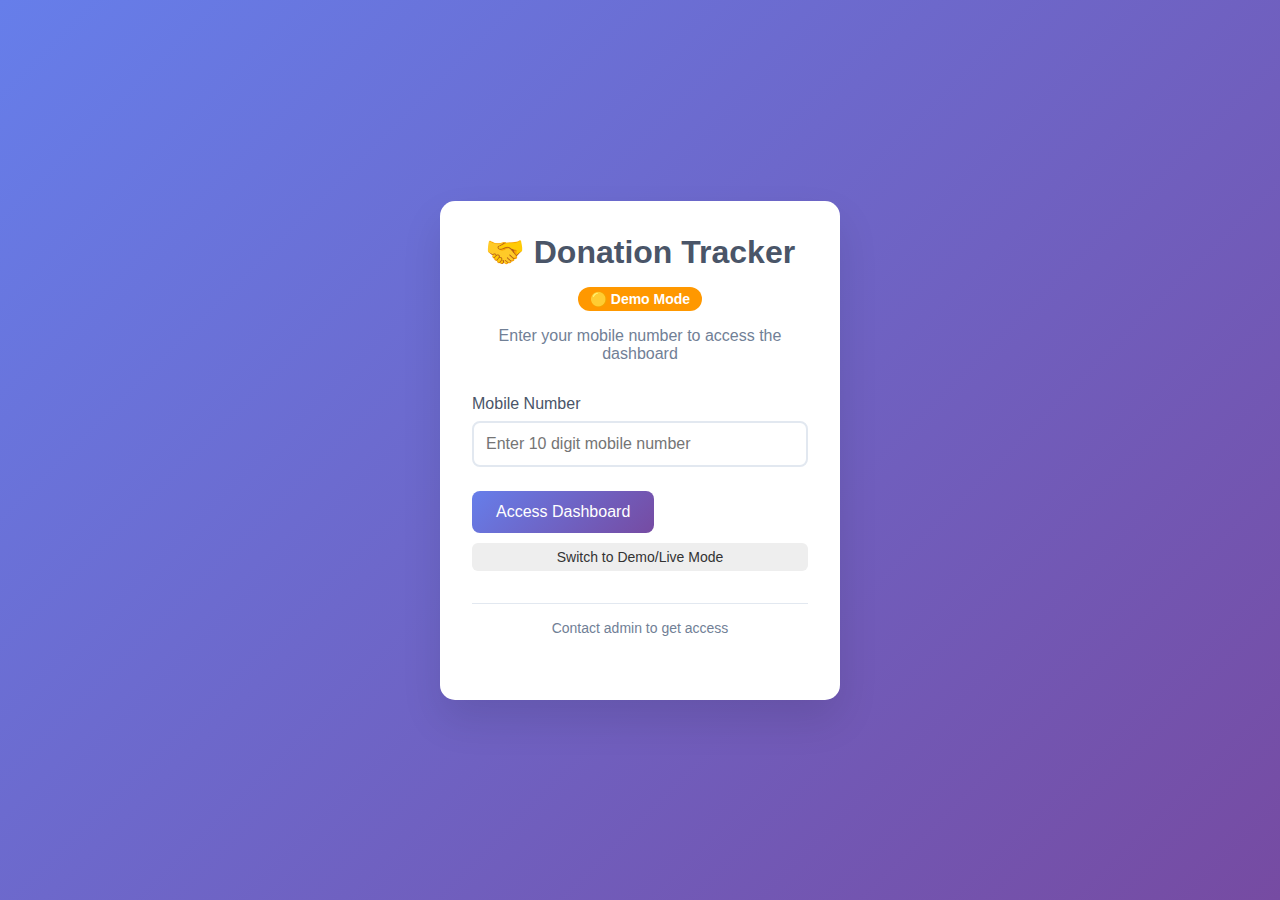
<file: index.html>
<!DOCTYPE html>
<html lang="en">
<head>
    <meta charset="UTF-8">
    <meta name="viewport" content="width=device-width, initial-scale=1.0">
    <title>Donation Tracker - Login</title>
    <link rel="stylesheet" href="css/styles.css">
</head>
<body>
    <div class="container">
        <div class="login-card">
            <h1>🤝 Donation Tracker</h1>
            <div class="mode-status-login">
                <span id="modeIndicatorLogin" class="mode-indicator">Loading...</span>
            </div>
            <p>Enter your mobile number to access the dashboard</p>
            
            <form id="loginForm">
                <div class="input-group">
                    <label for="mobileNumber">Mobile Number</label>
                    <input type="tel" id="mobileNumber" placeholder="Enter 10 digit mobile number" required>
                </div>
                
                <button type="submit" id="loginBtn">
                    <span class="btn-text">Access Dashboard</span>
                    <span class="loader" style="display: none;"></span>
                </button>
            </form>

                <button type="button" id="modeSwitchBtn" style="margin-top:10px;width:100%;background:#eee;color:#333;border-radius:6px;border:none;padding:6px 0;font-size:14px;">Switch to Demo/Live Mode</button>
            
            <div id="errorMessage" class="error-message" style="display: none;"></div>
            
            <div class="footer">
                <p>Contact admin to get access</p>
            </div>
        </div>
    </div>
    
    <script src="js/config.js"></script>
    <script src="js/auth.js"></script>
</body>
</html>
</file>
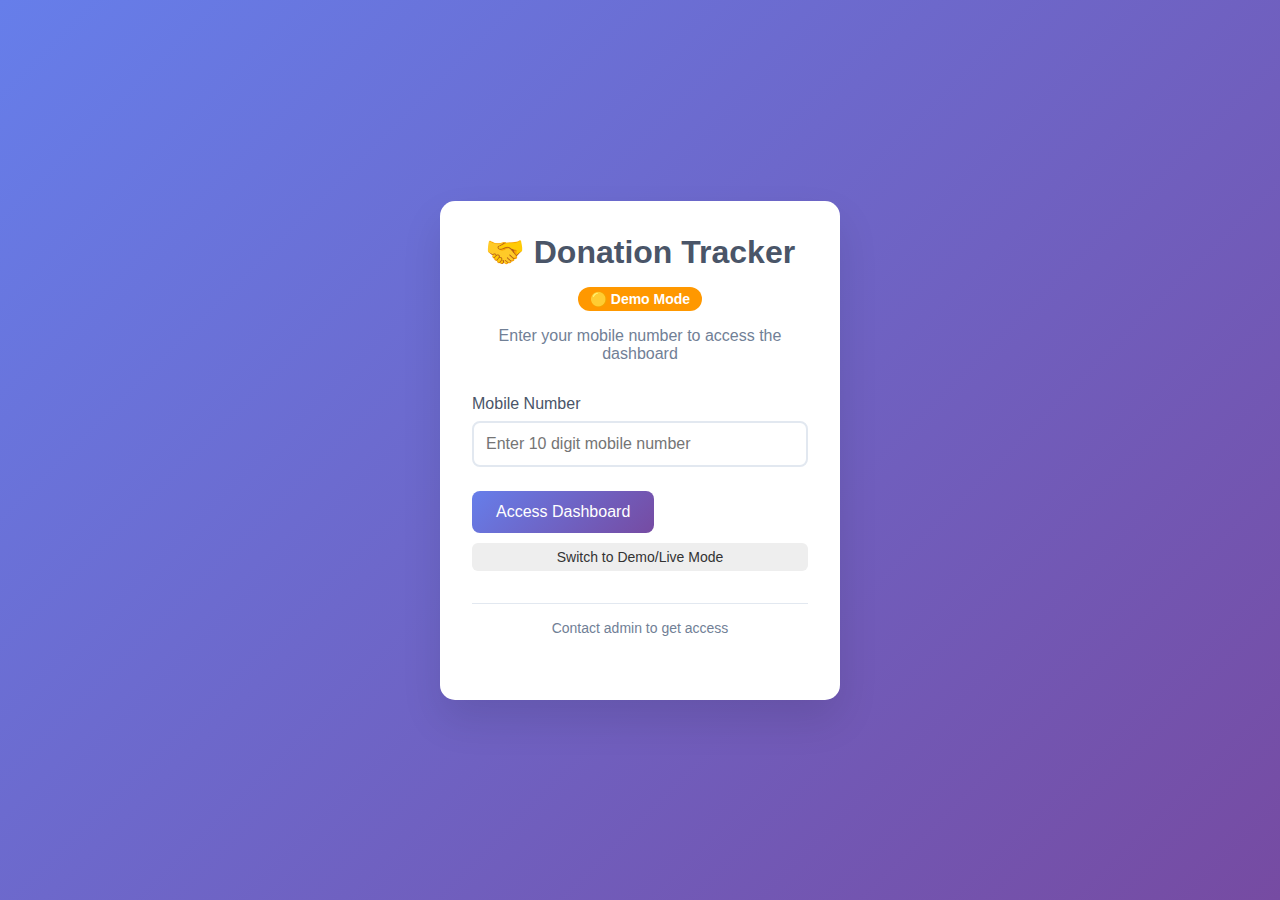
<file: admin.html>
<!DOCTYPE html>
<html lang="en">
<head>
    <meta charset="UTF-8">
    <meta name="viewport" content="width=device-width, initial-scale=1.0">
    <title>Admin Panel - Donation Tracker</title>
    <link rel="stylesheet" href="css/styles.css">
</head>
<body>
    <div class="dashboard-container">
        <header class="dashboard-header">
            <h1>👨‍💼 Admin Panel</h1>
            <div class="header-actions">
                <button id="backToDashboard" class="btn-secondary">📊 Dashboard</button>
                <button id="logoutBtn" class="btn-secondary">🚪 Logout</button>
            </div>
        </header>
        
        <div class="dashboard-content">
            <div class="section">
                <h2>Authorized Mobile Numbers</h2>
                <div class="section-header">
                    <button id="addNumberBtn" class="btn-primary">+ Add Number</button>
                </div>
                
                <div id="addNumberForm" class="form-container" style="display: none;">
                    <form id="numberForm">
                        <div class="form-row">
                            <div class="input-group">
                                <label for="newMobileNumber">Mobile Number (10 digits)</label>
                                <input type="tel" id="newMobileNumber" placeholder="Enter 10 digit mobile number" maxlength="10" required>
                            </div>
                            <div class="input-group">
                                <label for="userName">User Name</label>
                                <input type="text" id="userName" required>
                            </div>
                        </div>
                        <div class="form-row">
                            <div class="input-group">
                                <label for="userRole">User Role</label>
                                <select id="userRole">
                                    <option value="read_only" selected>👁️ Read Only (View only) - Default</option>
                                    <option value="read_edit">✏️ Read & Edit (Can modify data)</option>
                                    <option value="admin">👨‍� Admin (Full Access)</option>
                                </select>
                                <small style="color: #718096; display: block; margin-top: 4px;">
                                    Default role is Read Only. Choose the access level for this user.
                                </small>
                            </div>
                        </div>
                        <div class="form-actions">
                            <button type="submit" class="btn-primary">Add Number</button>
                            <button type="button" id="cancelAddNumber" class="btn-secondary">Cancel</button>
                        </div>
                    </form>
                </div>
                
                <div class="table-container">
                    <table id="numbersTable">
                        <thead>
                            <tr>
                                <th>Mobile Number</th>
                                <th>User Name</th>
                                <th>Role</th>
                                <th>Added Date</th>
                                <th>Status</th>
                                <th>Actions</th>
                            </tr>
                        </thead>
                        <tbody id="numbersTableBody">
                        </tbody>
                    </table>
                </div>
            </div>
            
            <div class="section">
                <h2>System Configuration</h2>
                <div class="config-grid">
                    <div class="config-card">
                        <h3>Google Sheets Settings</h3>
                        <p>Spreadsheet ID: <code id="spreadsheetId">Not configured</code></p>
                        <button id="configureSheets" class="btn-secondary">Configure</button>
                    </div>
                    <div class="config-card">
                        <h3>Data Export</h3>
                        <p>Export all donation data</p>
                        <button id="exportData" class="btn-secondary">Export CSV</button>
                    </div>
                </div>
            </div>
        </div>
    </div>
    
    <script src="js/config.js"></script>
    <script src="js/auth.js"></script>
    <script src="js/admin.js"></script>
</body>
</html>
</file>
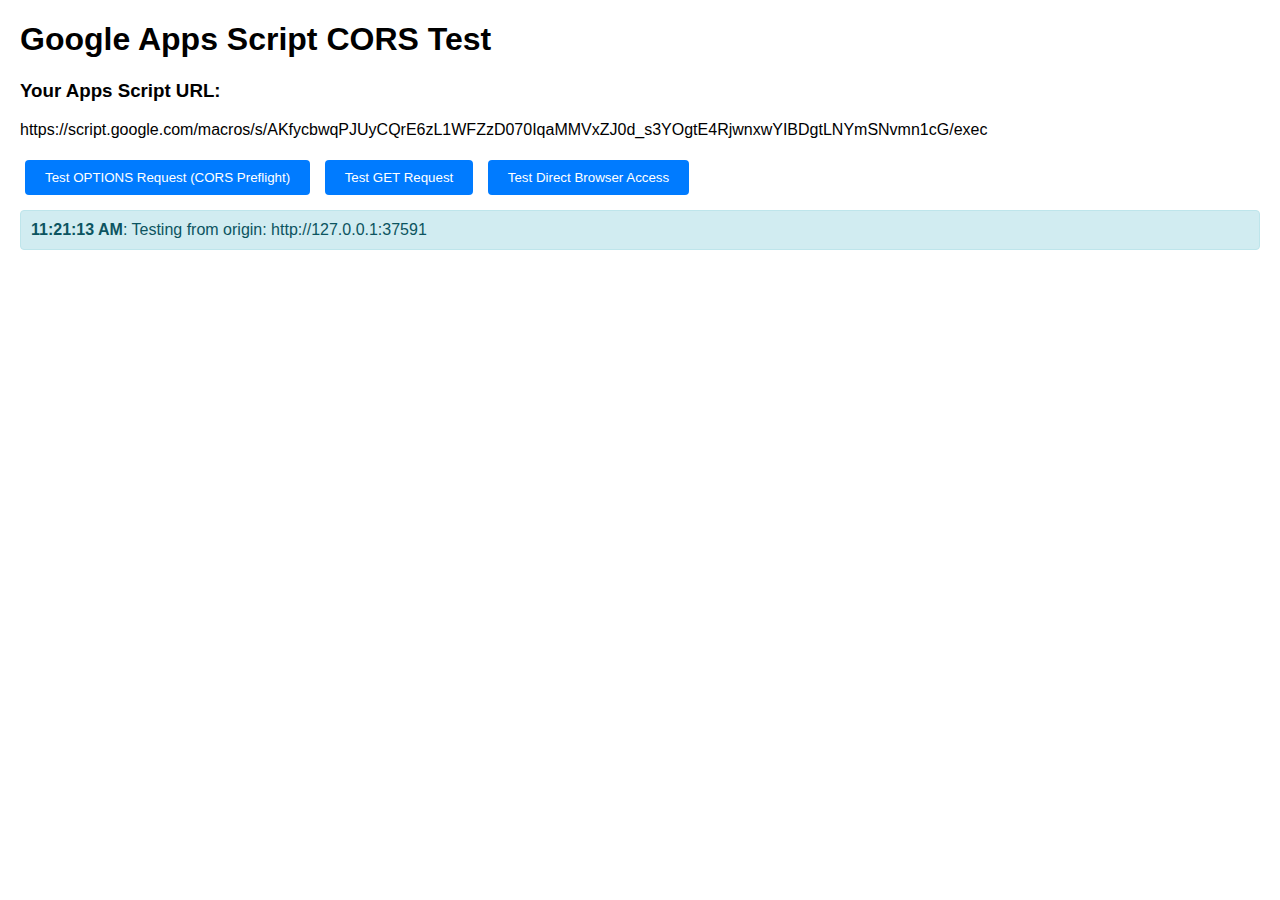
<file: cors-test.html>
<!DOCTYPE html>
<html lang="en">
<head>
    <meta charset="UTF-8">
    <meta name="viewport" content="width=device-width, initial-scale=1.0">
    <title>CORS Test</title>
    <style>
        body { font-family: Arial, sans-serif; margin: 20px; }
        .result { margin: 10px 0; padding: 10px; border-radius: 4px; }
        .success { background-color: #d4edda; color: #155724; border: 1px solid #c3e6cb; }
        .error { background-color: #f8d7da; color: #721c24; border: 1px solid #f5c6cb; }
        .info { background-color: #d1ecf1; color: #0c5460; border: 1px solid #bee5eb; }
        button { padding: 10px 20px; margin: 5px; background: #007bff; color: white; border: none; border-radius: 4px; cursor: pointer; }
        button:hover { background: #0056b3; }
    </style>
</head>
<body>
    <h1>Google Apps Script CORS Test</h1>
    
    <div>
        <h3>Your Apps Script URL:</h3>
        <p id="scriptUrl"></p>
        
        <button onclick="testOptions()">Test OPTIONS Request (CORS Preflight)</button>
        <button onclick="testGet()">Test GET Request</button>
        <button onclick="testDirectAccess()">Test Direct Browser Access</button>
    </div>
    
    <div id="results"></div>

    <script>
        const APPS_SCRIPT_URL = 'https://script.google.com/macros/s/AKfycbwqPJUyCQrE6zL1WFZzD070IqaMMVxZJ0d_s3YOgtE4RjwnxwYIBDgtLNYmSNvmn1cG/exec';
        document.getElementById('scriptUrl').textContent = APPS_SCRIPT_URL;

        function addResult(type, message) {
            const div = document.createElement('div');
            div.className = `result ${type}`;
            div.innerHTML = `<strong>${new Date().toLocaleTimeString()}</strong>: ${message}`;
            document.getElementById('results').appendChild(div);
        }

        async function testOptions() {
            addResult('info', 'Testing OPTIONS request (CORS preflight)...');
            
            try {
                const response = await fetch(APPS_SCRIPT_URL, {
                    method: 'OPTIONS',
                    headers: {
                        'Content-Type': 'application/json',
                    }
                });
                
                addResult('success', `OPTIONS request successful! Status: ${response.status}`);
                addResult('info', `Response headers: ${JSON.stringify(Object.fromEntries(response.headers.entries()))}`);
            } catch (error) {
                addResult('error', `OPTIONS request failed: ${error.message}`);
            }
        }

        async function testGet() {
            addResult('info', 'Testing GET request...');
            
            try {
                const response = await fetch(`${APPS_SCRIPT_URL}?action=checkAuth&mobile=8392680202`, {
                    method: 'GET',
                    headers: {
                        'Content-Type': 'application/json',
                    }
                });
                
                const data = await response.json();
                addResult('success', `GET request successful! Response: ${JSON.stringify(data)}`);
            } catch (error) {
                addResult('error', `GET request failed: ${error.message}`);
            }
        }

        function testDirectAccess() {
            addResult('info', 'Opening Apps Script URL in new tab for direct access test...');
            window.open(`${APPS_SCRIPT_URL}?action=checkAuth&mobile=8392680202`, '_blank');
        }

        // Show current origin
        addResult('info', `Testing from origin: ${window.location.origin}`);
    </script>
</body>
</html>
</file>
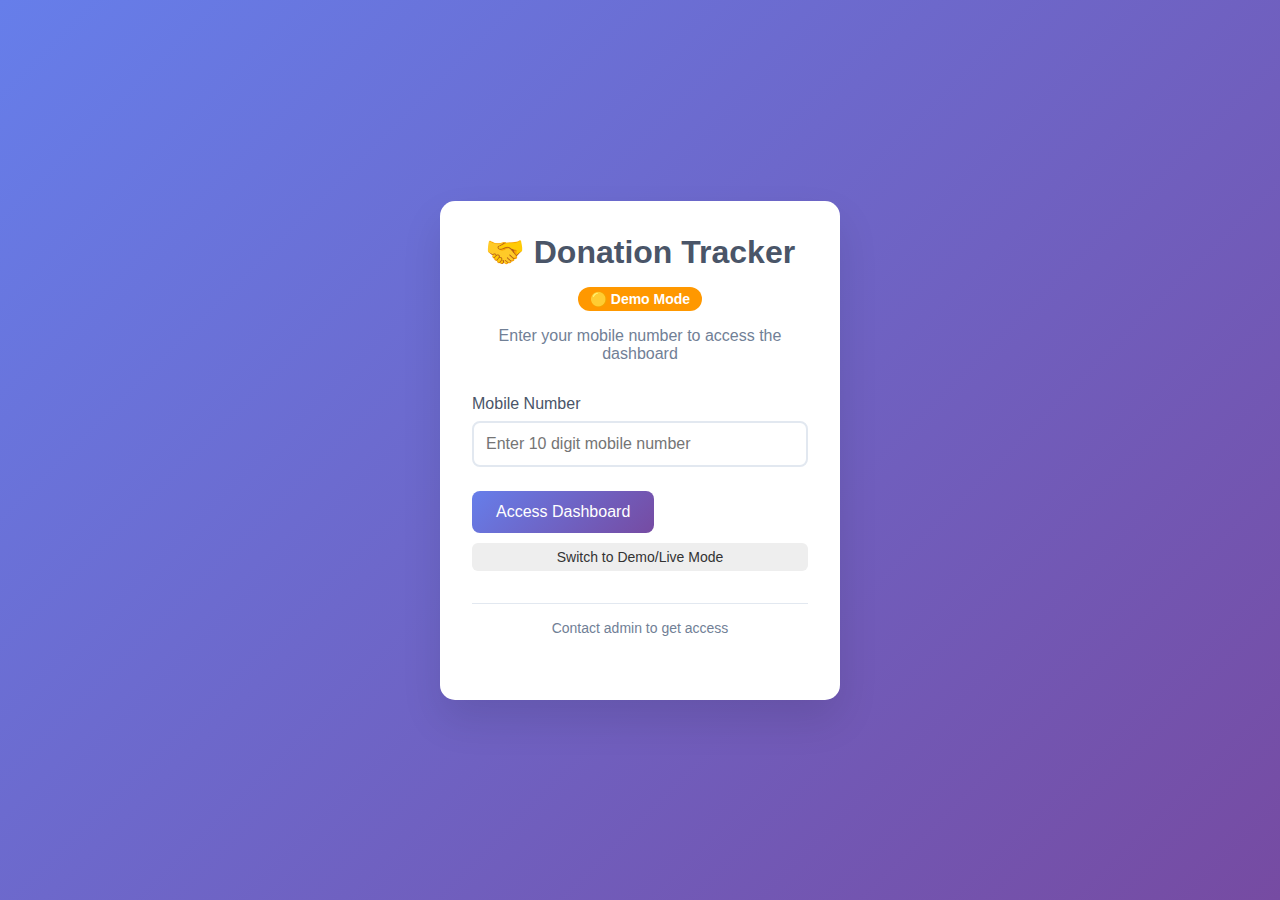
<file: dashboard.html>
<!DOCTYPE html>
<html lang="en">
<head>
    <meta charset="UTF-8">
    <meta name="viewport" content="width=device-width, initial-scale=1.0">
    <title>Donation Dashboard</title>
    <link rel="stylesheet" href="css/styles.css">
</head>
<body>
    <div class="dashboard-container">
        <header class="dashboard-header">
            <h1>🤝 Donation Dashboard</h1>
            <div class="mode-status" id="modeStatus">
                <span id="modeIndicator" class="mode-indicator">Loading...</span>
            </div>
            <div class="header-controls">
                <div class="year-filter">
                    <label for="yearSelect">Year:</label>
                    <select id="yearSelect" class="year-dropdown">
                        <!-- Years will be populated dynamically -->
                    </select>
                </div>
                <div class="header-actions">
                    <button id="exportCsvBtn" class="btn-secondary">📊 Export CSV</button>
                    <button id="refreshBtn" class="btn-secondary">🔄 Refresh</button>
                    <button id="logoutBtn" class="btn-secondary">🚪 Logout</button>
                </div>
            </div>
        </header>
        
        <div class="stats-grid">
            <div class="stat-card">
                <h3>Total Donations</h3>
                <div class="stat-value" id="totalDonations">$0</div>
            </div>
            <div class="stat-card">
                <h3>Total Commitments</h3>
                <div class="stat-value" id="totalCommitments">$0</div>
            </div>
            <div class="stat-card">
                <h3>Active Donors</h3>
                <div class="stat-value" id="activeDonors">0</div>
            </div>
            <div class="stat-card">
                <h3>Pending Commitments</h3>
                <div class="stat-value" id="pendingCommitments">$0</div>
            </div>
        </div>
        
        <div class="dashboard-content">
            <div class="section">
                <div class="section-header">
                    <h2>Add New Donation</h2>
                    <button id="toggleAddForm" class="btn-primary">+ Add Donation</button>
                </div>
                
                <div id="addDonationForm" class="form-container" style="display: none;">
                    <form id="donationForm">
                        <div class="form-row">
                            <div class="input-group">
                                <label for="donorName">Donor Name</label>
                                <input type="text" id="donorName" required>
                            </div>
                            <div class="input-group">
                                <label for="donorPhone">Donor Phone</label>
                                <input type="tel" id="donorPhone">
                            </div>
                        </div>
                        
                        <div class="form-row">
                            <div class="input-group">
                                <label for="amountGiven">Amount Given ($)</label>
                                <input type="number" id="amountGiven" min="0" step="0.01">
                            </div>
                            <div class="input-group">
                                <label for="amountCommitted">Amount Committed ($)</label>
                                <input type="number" id="amountCommitted" min="0" step="0.01">
                            </div>
                        </div>
                        
                        <div class="input-group">
                            <label for="notes">Notes</label>
                            <textarea id="notes" rows="3"></textarea>
                        </div>
                        
                        <div class="form-actions">
                            <button type="submit" class="btn-primary">Save Donation</button>
                            <button type="button" id="cancelAdd" class="btn-secondary">Cancel</button>
                        </div>
                    </form>
                </div>
            </div>
            
            <div class="section">
                <h2>Recent Donations</h2>
                <div class="table-container">
                    <div id="loadingSpinner" class="loading">Loading donations...</div>
                    <table id="donationsTable" style="display: none;">
                        <thead>
                            <tr>
                                <th>Donor Name</th>
                                <th>Phone</th>
                                <th>Amount Given</th>
                                <th>Amount Committed</th>
                                <th>Date</th>
                                <th>Actions</th>
                            </tr>
                        </thead>
                        <tbody id="donationsTableBody">
                        </tbody>
                    </table>
                </div>
            </div>
        </div>

        <!-- CSV Export Modal -->
        <div id="csvExportModal" class="modal" style="display: none;">
            <div class="modal-content">
                <div class="modal-header">
                    <h3>📊 Export Donation Data</h3>
                    <span class="close" onclick="document.getElementById('csvExportModal').style.display='none'">&times;</span>
                </div>
                <div class="modal-body">
                    <p>Export all donation records to CSV format?</p>
                    <div class="export-options">
                        <div class="option-group">
                            <input type="radio" id="currentYear" name="exportType" value="current" checked>
                            <label for="currentYear">Current Year Only (<span id="currentYearText">2025</span>)</label>
                        </div>
                        <div class="option-group">
                            <input type="radio" id="allData" name="exportType" value="all">
                            <label for="allData">All Years (Complete Database)</label>
                        </div>
                    </div>
                    <div class="modal-actions">
                        <button onclick="dashboard.confirmExport()" class="btn-primary">📊 Export CSV</button>
                        <button onclick="document.getElementById('csvExportModal').style.display='none'" class="btn-secondary">Cancel</button>
                    </div>
                </div>
            </div>
        </div>
    </div>
    
    <script src="js/config.js"></script>
    <script src="js/auth.js"></script>
    <script src="js/dashboard.js"></script>
</body>
</html>
</file>
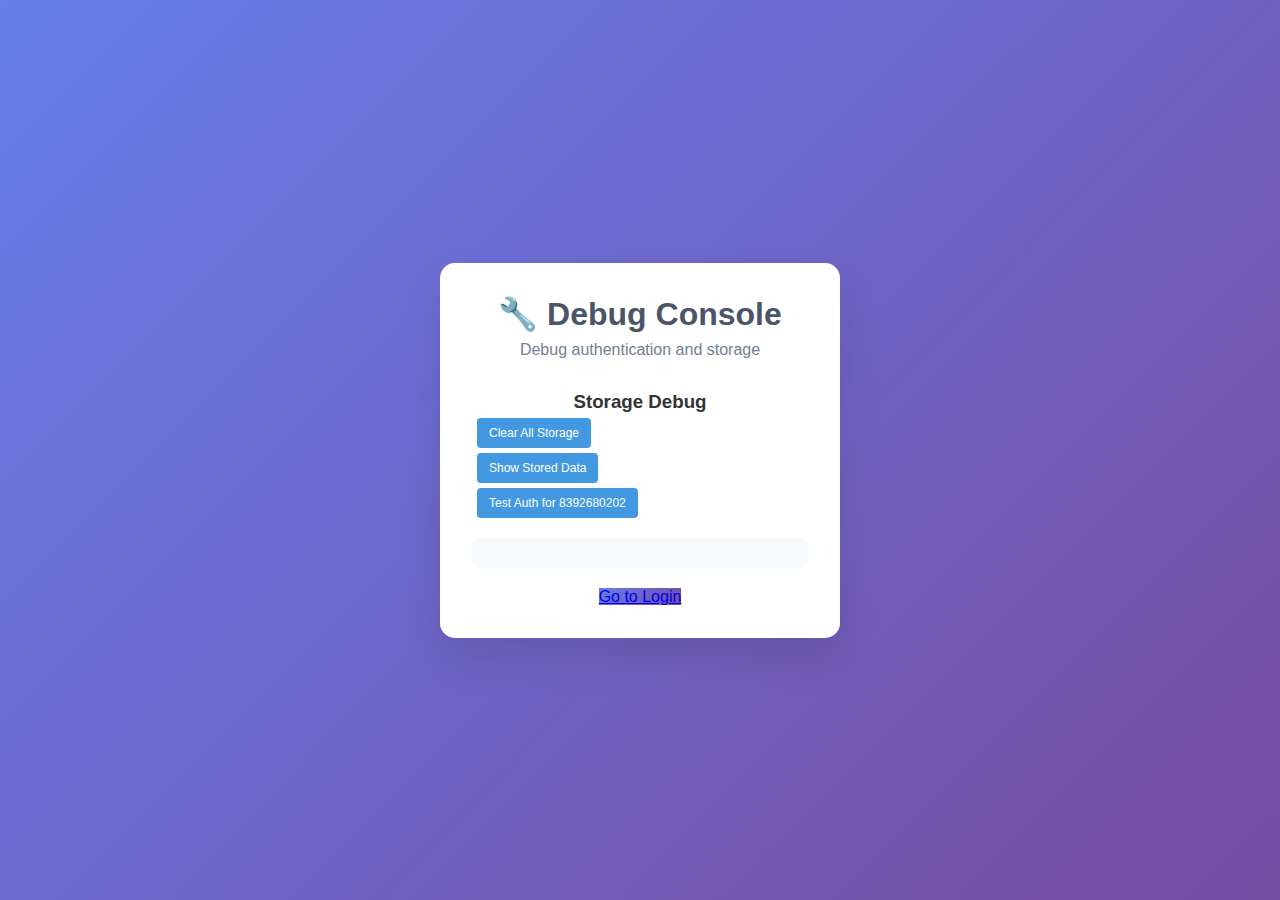
<file: debug.html>
<!DOCTYPE html>
<html lang="en">
<head>
    <meta charset="UTF-8">
    <meta name="viewport" content="width=device-width, initial-scale=1.0">
    <title>Debug - Donation Tracker</title>
    <link rel="stylesheet" href="css/styles.css">
</head>
<body>
    <div class="container">
        <div class="login-card">
            <h1>🔧 Debug Console</h1>
            <p>Debug authentication and storage</p>
            
            <div class="debug-section">
                <h3>Storage Debug</h3>
                <button onclick="clearAllStorage()">Clear All Storage</button>
                <button onclick="showStoredData()">Show Stored Data</button>
                <button onclick="testAuth()">Test Auth for 8392680202</button>
                
                <div id="debugOutput" style="margin-top: 20px; padding: 15px; background: #f7fafc; border-radius: 8px; font-family: monospace; font-size: 12px; white-space: pre-wrap;"></div>
            </div>
            
            <div style="margin-top: 20px;">
                <a href="index.html" class="btn-primary">Go to Login</a>
            </div>
        </div>
    </div>
    
    <script src="js/auth.js"></script>
    <script>
        function clearAllStorage() {
            localStorage.clear();
            sessionStorage.clear();
            updateDebugOutput('All storage cleared!');
        }
        
        function showStoredData() {
            const output = {
                localStorage: {},
                sessionStorage: {}
            };
            
            // Get localStorage data
            for (let i = 0; i < localStorage.length; i++) {
                const key = localStorage.key(i);
                output.localStorage[key] = localStorage.getItem(key);
            }
            
            // Get sessionStorage data
            for (let i = 0; i < sessionStorage.length; i++) {
                const key = sessionStorage.key(i);
                output.sessionStorage[key] = sessionStorage.getItem(key);
            }
            
            updateDebugOutput(JSON.stringify(output, null, 2));
        }
        
        function testAuth() {
            // Clear everything first
            localStorage.clear();
            sessionStorage.clear();
            
            // Test the auth system directly
            const testNumber = '8392680202';
            
            updateDebugOutput(`=== FRESH TEST ===\n`);
            updateDebugOutput(`Testing authentication for: ${testNumber}\n\n`);
            
            // Create new auth manager
            const authManager = new AuthManager();
            
            // Test checkAuthorization
            authManager.checkAuthorization(testNumber).then(isAuthorized => {
                updateDebugOutput(`Authorization result: ${isAuthorized}\n`);
                
                if (isAuthorized) {
                    const userRole = sessionStorage.getItem('userRole');
                    updateDebugOutput(`User role set: ${userRole}\n`);
                    updateDebugOutput(`Is admin check: ${AuthManager.isAdmin()}\n`);
                    updateDebugOutput(`Can edit data: ${AuthManager.canEditData()}\n`);
                } else {
                    updateDebugOutput(`Authorization failed!\n`);
                }
            }).catch(error => {
                updateDebugOutput(`Error: ${error.message}\n`);
            });
        }
        
        function updateDebugOutput(text) {
            const output = document.getElementById('debugOutput');
            output.textContent += text + '\n';
        }
    </script>
    
    <style>
        .debug-section {
            margin: 20px 0;
        }
        
        .debug-section button {
            margin: 5px;
            padding: 8px 12px;
            background: #4299e1;
            color: white;
            border: none;
            border-radius: 4px;
            cursor: pointer;
            font-size: 12px;
        }
        
        .debug-section button:hover {
            background: #3182ce;
        }
    </style>
</body>
</html>
</file>
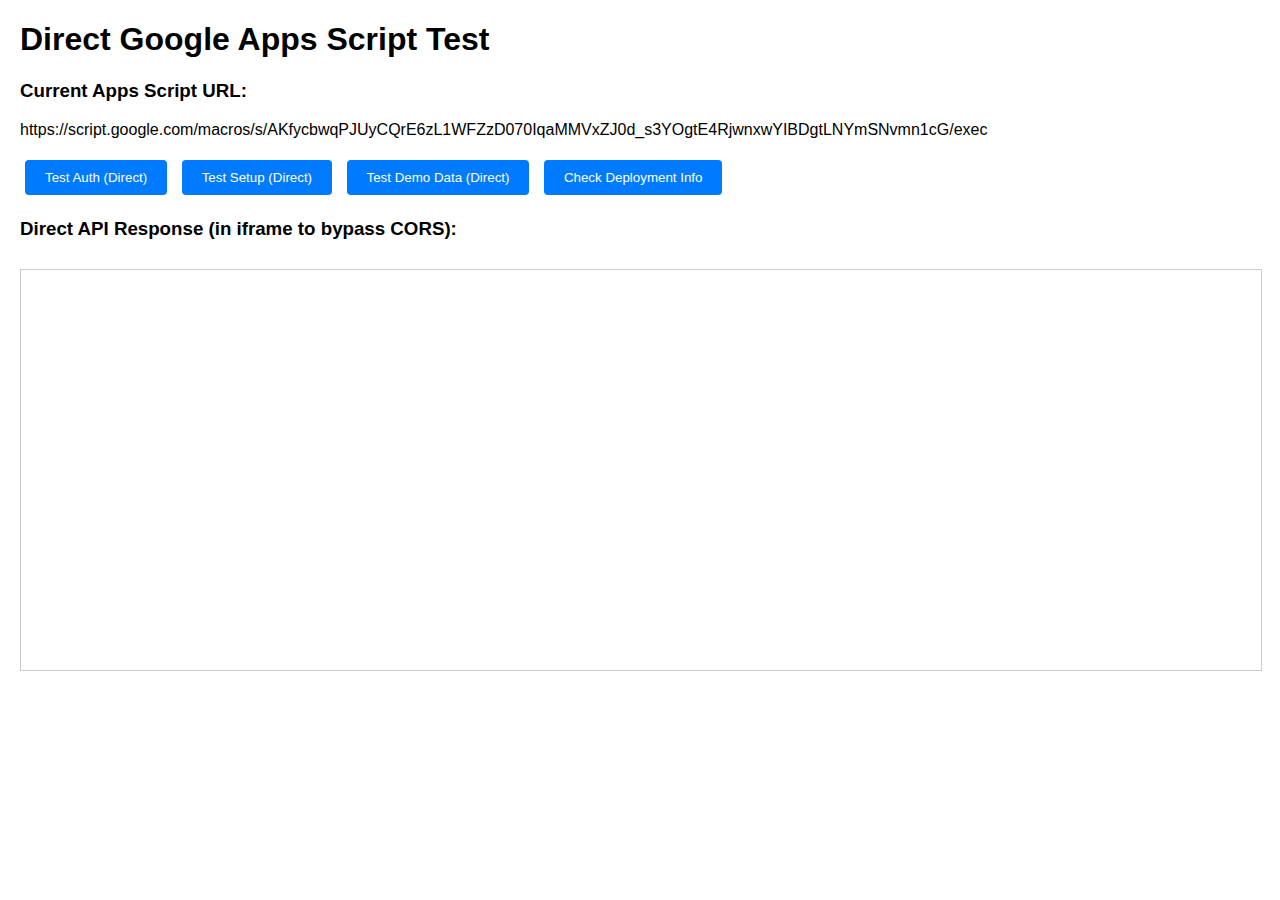
<file: direct-test.html>
<!DOCTYPE html>
<html lang="en">
<head>
    <meta charset="UTF-8">
    <meta name="viewport" content="width=device-width, initial-scale=1.0">
    <title>Direct API Test</title>
    <style>
        body { font-family: Arial, sans-serif; margin: 20px; }
        .result { margin: 10px 0; padding: 10px; border-radius: 4px; }
        .success { background-color: #d4edda; color: #155724; border: 1px solid #c3e6cb; }
        .error { background-color: #f8d7da; color: #721c24; border: 1px solid #f5c6cb; }
        .info { background-color: #d1ecf1; color: #0c5460; border: 1px solid #bee5eb; }
        button { padding: 10px 20px; margin: 5px; background: #007bff; color: white; border: none; border-radius: 4px; cursor: pointer; }
        iframe { width: 100%; height: 400px; border: 1px solid #ccc; margin: 10px 0; }
    </style>
</head>
<body>
    <h1>Direct Google Apps Script Test</h1>
    
    <div>
        <h3>Current Apps Script URL:</h3>
        <p id="scriptUrl">https://script.google.com/macros/s/AKfycbwqPJUyCQrE6zL1WFZzD070IqaMMVxZJ0d_s3YOgtE4RjwnxwYIBDgtLNYmSNvmn1cG/exec</p>
        
        <button onclick="testDirectAuth()">Test Auth (Direct)</button>
        <button onclick="testDirectSetup()">Test Setup (Direct)</button>
        <button onclick="testDirectDemo()">Test Demo Data (Direct)</button>
        <button onclick="checkDeployment()">Check Deployment Info</button>
    </div>
    
    <div id="results"></div>
    
    <h3>Direct API Response (in iframe to bypass CORS):</h3>
    <iframe id="apiFrame"></iframe>

    <script>
        const APPS_SCRIPT_URL = 'https://script.google.com/macros/s/AKfycbwqPJUyCQrE6zL1WFZzD070IqaMMVxZJ0d_s3YOgtE4RjwnxwYIBDgtLNYmSNvmn1cG/exec';

        function addResult(type, message) {
            const div = document.createElement('div');
            div.className = `result ${type}`;
            div.innerHTML = `<strong>${new Date().toLocaleTimeString()}</strong>: ${message}`;
            document.getElementById('results').appendChild(div);
        }

        function testDirectAuth() {
            addResult('info', 'Testing direct authentication...');
            const url = `${APPS_SCRIPT_URL}?action=checkAuth&mobile=8392680202`;
            document.getElementById('apiFrame').src = url;
            addResult('info', `Loading: ${url}`);
        }

        function testDirectSetup() {
            addResult('info', 'Testing direct setup...');
            const url = `${APPS_SCRIPT_URL}?action=setup`;
            document.getElementById('apiFrame').src = url;
            addResult('info', `Loading: ${url}`);
        }

        function testDirectDemo() {
            addResult('info', 'Testing direct demo data setup...');
            const url = `${APPS_SCRIPT_URL}?action=setupDemo`;
            document.getElementById('apiFrame').src = url;
            addResult('info', `Loading: ${url}`);
        }

        function checkDeployment() {
            addResult('info', 'Check these deployment settings in Google Apps Script:');
            addResult('info', '1. Execute as: Me (your email)');
            addResult('info', '2. Who has access: Anyone (NOT "Anyone with Google account")');
            addResult('info', '3. Make sure you deployed as "Web app"');
            addResult('info', '4. Check if the URL changed after redeployment');
        }

        // Auto-test auth on load
        setTimeout(testDirectAuth, 1000);
    </script>
</body>
</html>
</file>
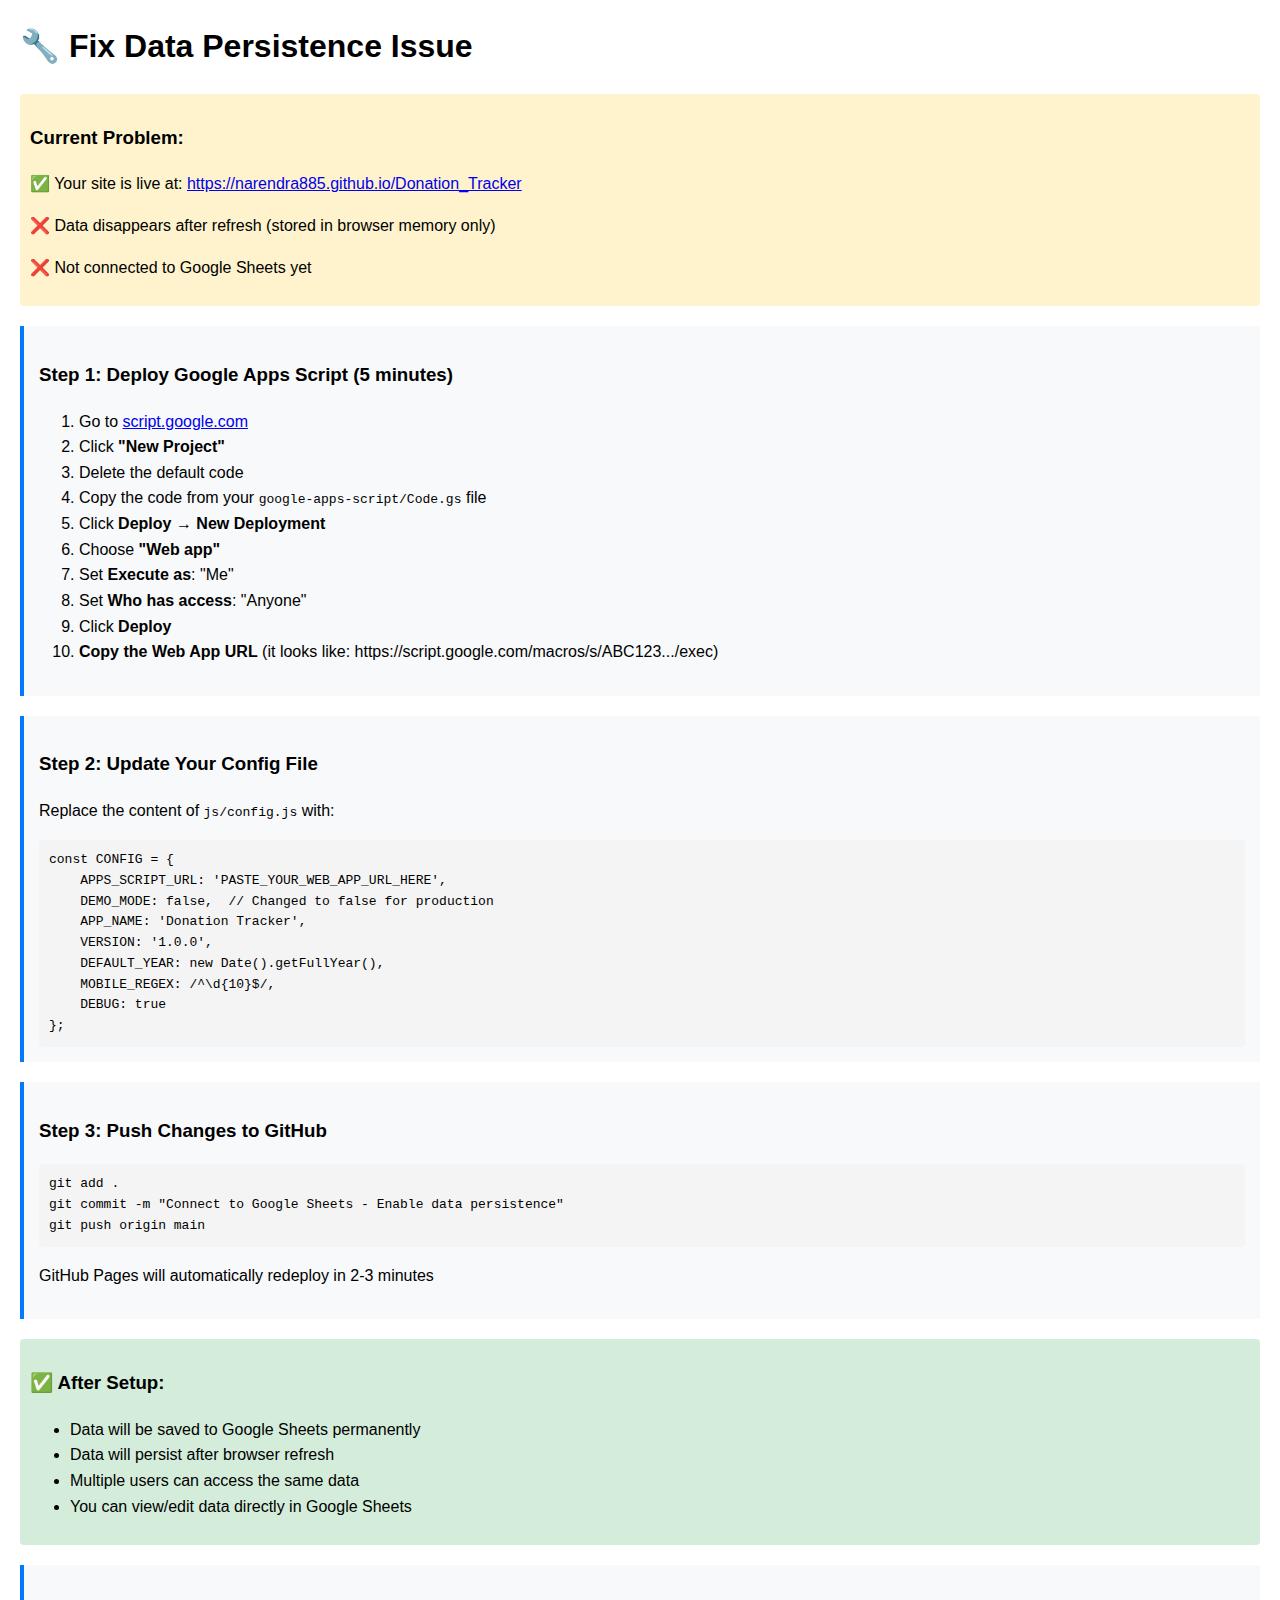
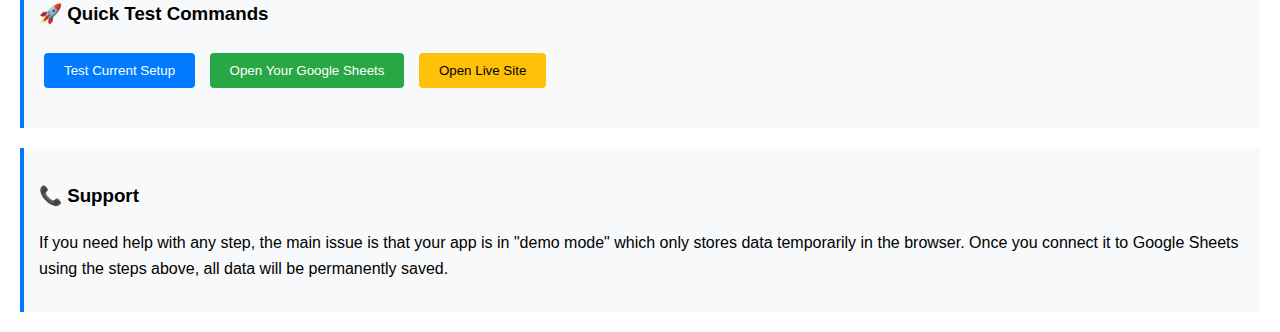
<file: setup-google-sheets.html>
<!DOCTYPE html>
<html lang="en">
<head>
    <meta charset="UTF-8">
    <meta name="viewport" content="width=device-width, initial-scale=1.0">
    <title>Google Sheets Setup Guide</title>
    <style>
        body { font-family: Arial, sans-serif; margin: 20px; line-height: 1.6; }
        .step { margin: 20px 0; padding: 15px; border-left: 4px solid #007bff; background: #f8f9fa; }
        .code-block { background: #f4f4f4; padding: 10px; border-radius: 4px; font-family: monospace; white-space: pre-wrap; }
        .important { background: #fff3cd; border-color: #ffc107; padding: 10px; border-radius: 4px; }
        .success { background: #d4edda; border-color: #28a745; padding: 10px; border-radius: 4px; }
        button { padding: 10px 20px; background: #007bff; color: white; border: none; border-radius: 4px; cursor: pointer; margin: 5px; }
        .btn-success { background: #28a745; }
        .btn-warning { background: #ffc107; color: black; }
    </style>
</head>
<body>
    <h1>🔧 Fix Data Persistence Issue</h1>
    
    <div class="important">
        <h3>Current Problem:</h3>
        <p>✅ Your site is live at: <a href="https://narendra885.github.io/Donation_Tracker" target="_blank">https://narendra885.github.io/Donation_Tracker</a></p>
        <p>❌ Data disappears after refresh (stored in browser memory only)</p>
        <p>❌ Not connected to Google Sheets yet</p>
    </div>

    <div class="step">
        <h3>Step 1: Deploy Google Apps Script (5 minutes)</h3>
        <ol>
            <li>Go to <a href="https://script.google.com" target="_blank">script.google.com</a></li>
            <li>Click <strong>"New Project"</strong></li>
            <li>Delete the default code</li>
            <li>Copy the code from your <code>google-apps-script/Code.gs</code> file</li>
            <li>Click <strong>Deploy → New Deployment</strong></li>
            <li>Choose <strong>"Web app"</strong></li>
            <li>Set <strong>Execute as</strong>: "Me"</li>
            <li>Set <strong>Who has access</strong>: "Anyone"</li>
            <li>Click <strong>Deploy</strong></li>
            <li><strong>Copy the Web App URL</strong> (it looks like: https://script.google.com/macros/s/ABC123.../exec)</li>
        </ol>
    </div>

    <div class="step">
        <h3>Step 2: Update Your Config File</h3>
        <p>Replace the content of <code>js/config.js</code> with:</p>
        <div class="code-block">const CONFIG = {
    APPS_SCRIPT_URL: 'PASTE_YOUR_WEB_APP_URL_HERE',
    DEMO_MODE: false,  // Changed to false for production
    APP_NAME: 'Donation Tracker',
    VERSION: '1.0.0',
    DEFAULT_YEAR: new Date().getFullYear(),
    MOBILE_REGEX: /^\d{10}$/,
    DEBUG: true
};</div>
    </div>

    <div class="step">
        <h3>Step 3: Push Changes to GitHub</h3>
        <div class="code-block">git add .
git commit -m "Connect to Google Sheets - Enable data persistence"
git push origin main</div>
        <p>GitHub Pages will automatically redeploy in 2-3 minutes</p>
    </div>

    <div class="success">
        <h3>✅ After Setup:</h3>
        <ul>
            <li>Data will be saved to Google Sheets permanently</li>
            <li>Data will persist after browser refresh</li>
            <li>Multiple users can access the same data</li>
            <li>You can view/edit data directly in Google Sheets</li>
        </ul>
    </div>

    <div class="step">
        <h3>🚀 Quick Test Commands</h3>
        <button onclick="testCurrentSetup()">Test Current Setup</button>
        <button onclick="showGoogleSheets()" class="btn-success">Open Your Google Sheets</button>
        <button onclick="showLiveSite()" class="btn-warning">Open Live Site</button>
        
        <div id="testResults" style="margin-top: 20px;"></div>
    </div>

    <script>
        function testCurrentSetup() {
            const results = document.getElementById('testResults');
            results.innerHTML = `
                <div class="important">
                    <h4>Current Configuration:</h4>
                    <p><strong>Google Sheets ID:</strong> 1-mYbsZ3CdevtXT1A3_mndUpUZoJ50h8riwDuRlaWcMA</p>
                    <p><strong>Demo Mode:</strong> Currently enabled (that's why data doesn't persist)</p>
                    <p><strong>Status:</strong> Need to deploy Google Apps Script to fix persistence</p>
                </div>
            `;
        }

        function showGoogleSheets() {
            window.open('https://docs.google.com/spreadsheets/d/1-mYbsZ3CdevtXT1A3_mndUpUZoJ50h8riwDuRlaWcMA/edit', '_blank');
        }

        function showLiveSite() {
            window.open('https://narendra885.github.io/Donation_Tracker', '_blank');
        }
    </script>

    <div class="step">
        <h3>📞 Support</h3>
        <p>If you need help with any step, the main issue is that your app is in "demo mode" which only stores data temporarily in the browser. Once you connect it to Google Sheets using the steps above, all data will be permanently saved.</p>
    </div>
</body>
</html>
</file>
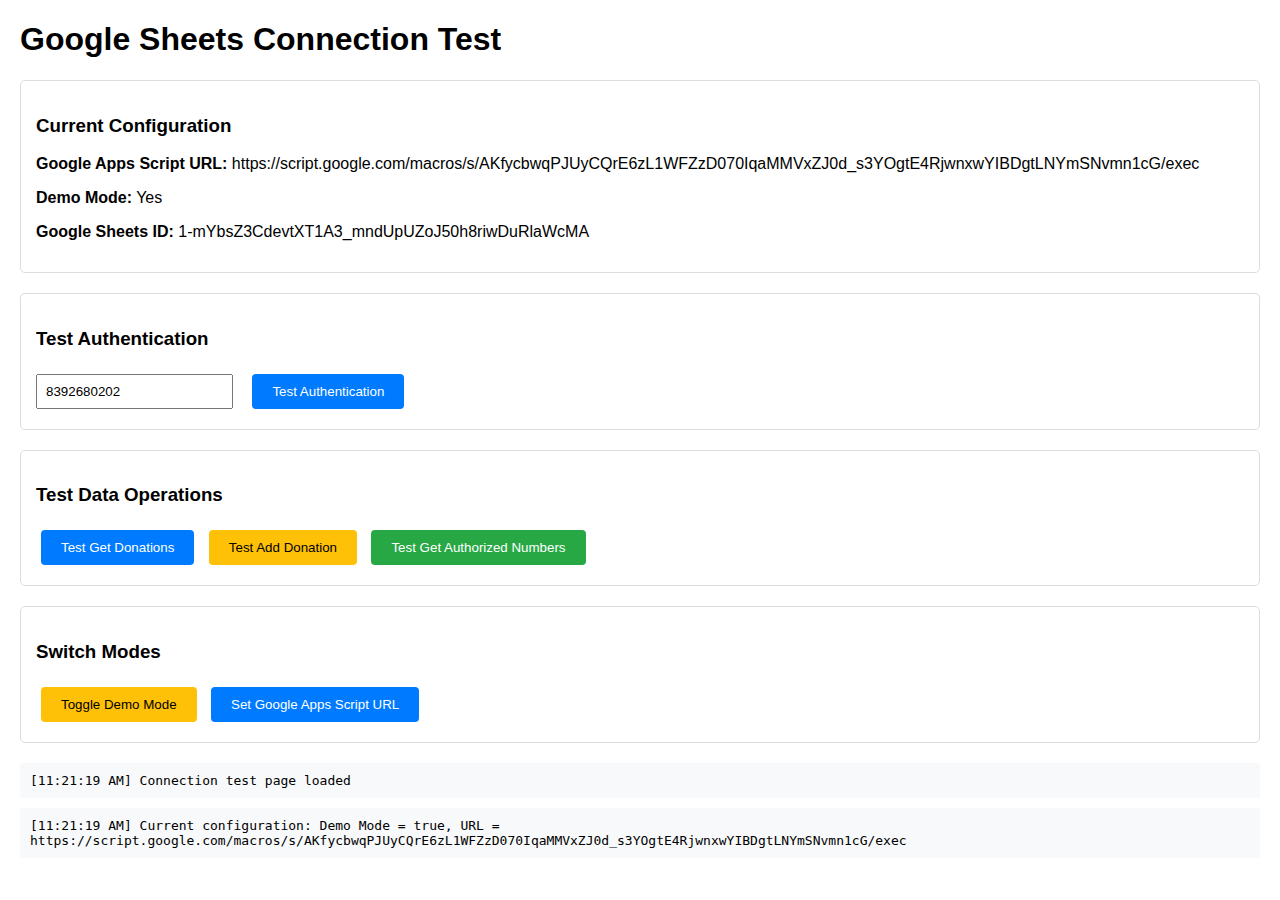
<file: test-connection.html>
<!DOCTYPE html>
<html lang="en">
<head>
    <meta charset="UTF-8">
    <meta name="viewport" content="width=device-width, initial-scale=1.0">
    <title>Google Sheets Connection Test</title>
    <style>
        body { font-family: Arial, sans-serif; margin: 20px; }
        .test-section { margin: 20px 0; padding: 15px; border: 1px solid #ddd; border-radius: 5px; }
        .success { border-color: #4CAF50; background-color: #f9fff9; }
        .error { border-color: #f44336; background-color: #fff9f9; }
        .warning { border-color: #ff9800; background-color: #fffaf0; }
        button { padding: 10px 20px; margin: 5px; border: none; border-radius: 4px; cursor: pointer; }
        .btn-primary { background-color: #007bff; color: white; }
        .btn-success { background-color: #28a745; color: white; }
        .btn-warning { background-color: #ffc107; color: black; }
        #results { margin-top: 20px; }
        .log { background-color: #f8f9fa; padding: 10px; margin: 10px 0; border-radius: 4px; font-family: monospace; white-space: pre-wrap; }
    </style>
</head>
<body>
    <h1>Google Sheets Connection Test</h1>
    
    <div class="test-section">
        <h3>Current Configuration</h3>
        <p><strong>Google Apps Script URL:</strong> <span id="configUrl">Loading...</span></p>
        <p><strong>Demo Mode:</strong> <span id="demoMode">Loading...</span></p>
        <p><strong>Google Sheets ID:</strong> <span id="sheetsId">1-mYbsZ3CdevtXT1A3_mndUpUZoJ50h8riwDuRlaWcMA</span></p>
    </div>

    <div class="test-section">
        <h3>Test Authentication</h3>
        <input type="text" id="testMobile" placeholder="Enter mobile number (e.g., 8392680202)" value="8392680202" style="padding: 8px; margin-right: 10px;">
        <button class="btn-primary" onclick="testAuth()">Test Authentication</button>
    </div>

    <div class="test-section">
        <h3>Test Data Operations</h3>
        <button class="btn-primary" onclick="testGetDonations()">Test Get Donations</button>
        <button class="btn-warning" onclick="testAddDonation()">Test Add Donation</button>
        <button class="btn-success" onclick="testGetAuthorizedNumbers()">Test Get Authorized Numbers</button>
    </div>

    <div class="test-section">
        <h3>Switch Modes</h3>
        <button class="btn-warning" onclick="toggleDemoMode()">Toggle Demo Mode</button>
        <button class="btn-primary" onclick="setGoogleAppsScriptUrl()">Set Google Apps Script URL</button>
    </div>

    <div id="results"></div>

    <script src="js/config.js"></script>
    <script>
        // Display current configuration
        document.getElementById('configUrl').textContent = CONFIG.APPS_SCRIPT_URL;
        document.getElementById('demoMode').textContent = CONFIG.DEMO_MODE ? 'Yes' : 'No';

        function log(message, type = 'info') {
            const results = document.getElementById('results');
            const timestamp = new Date().toLocaleTimeString();
            const logDiv = document.createElement('div');
            logDiv.className = `log ${type}`;
            logDiv.textContent = `[${timestamp}] ${message}`;
            results.appendChild(logDiv);
            results.scrollTop = results.scrollHeight;
        }

        async function testAuth() {
            const mobile = document.getElementById('testMobile').value.trim();
            if (!mobile) {
                log('Please enter a mobile number', 'error');
                return;
            }

            log(`Testing authentication for mobile: ${mobile}`, 'info');

            if (CONFIG.DEMO_MODE) {
                log('Demo mode is enabled - testing local authentication', 'warning');
                // Simulate demo authentication
                const demoUsers = [
                    { mobile: '8392680202', role: 'admin' },
                    { mobile: '9876543210', role: 'read_edit' },
                    { mobile: '1234567890', role: 'read_only' }
                ];
                const user = demoUsers.find(u => u.mobile === mobile);
                if (user) {
                    log(`✅ Authentication successful! Role: ${user.role}`, 'success');
                } else {
                    log(`❌ Authentication failed: Mobile not authorized`, 'error');
                }
                return;
            }

            try {
                log('Sending request to Google Apps Script...', 'info');
                const response = await fetch(CONFIG.APPS_SCRIPT_URL, {
                    method: 'POST',
                    headers: {
                        'Content-Type': 'application/json',
                    },
                    body: JSON.stringify({
                        action: 'authenticate',
                        mobile: mobile
                    })
                });

                log(`Response status: ${response.status}`, 'info');

                if (!response.ok) {
                    throw new Error(`HTTP error! status: ${response.status}`);
                }

                const data = await response.json();
                log(`Response data: ${JSON.stringify(data, null, 2)}`, 'info');

                if (data.success) {
                    log(`✅ Authentication successful! Role: ${data.role}`, 'success');
                } else {
                    log(`❌ Authentication failed: ${data.message || 'Unknown error'}`, 'error');
                }
            } catch (error) {
                log(`❌ Connection error: ${error.message}`, 'error');
                log('This could mean the Google Apps Script URL is not configured or the script is not deployed', 'warning');
            }
        }

        async function testGetDonations() {
            log('Testing get donations...', 'info');

            if (CONFIG.DEMO_MODE) {
                log('Demo mode is enabled - would return demo data', 'warning');
                return;
            }

            try {
                const response = await fetch(`${CONFIG.APPS_SCRIPT_URL}?action=getDonations&year=2025`);
                log(`Response status: ${response.status}`, 'info');

                const data = await response.json();
                log(`Response data: ${JSON.stringify(data, null, 2)}`, 'info');

                if (data.success) {
                    log(`✅ Got ${data.donations ? data.donations.length : 0} donations`, 'success');
                } else {
                    log(`❌ Failed to get donations: ${data.error || 'Unknown error'}`, 'error');
                }
            } catch (error) {
                log(`❌ Connection error: ${error.message}`, 'error');
            }
        }

        async function testAddDonation() {
            log('Testing add donation...', 'info');

            if (CONFIG.DEMO_MODE) {
                log('Demo mode is enabled - would add to local storage', 'warning');
                return;
            }

            const testDonation = {
                donorName: 'Test Donor',
                donorPhone: '9999999999',
                amountGiven: 100,
                amountCommitted: 200,
                date: new Date().toISOString().split('T')[0],
                notes: 'Test donation from connection test',
                addedBy: '8392680202'
            };

            try {
                const response = await fetch(CONFIG.APPS_SCRIPT_URL, {
                    method: 'POST',
                    headers: {
                        'Content-Type': 'application/json',
                    },
                    body: JSON.stringify({
                        action: 'addDonation',
                        donation: testDonation
                    })
                });

                log(`Response status: ${response.status}`, 'info');

                const data = await response.json();
                log(`Response data: ${JSON.stringify(data, null, 2)}`, 'info');

                if (data.success) {
                    log(`✅ Donation added successfully!`, 'success');
                } else {
                    log(`❌ Failed to add donation: ${data.error || 'Unknown error'}`, 'error');
                }
            } catch (error) {
                log(`❌ Connection error: ${error.message}`, 'error');
            }
        }

        async function testGetAuthorizedNumbers() {
            log('Testing get authorized numbers...', 'info');

            if (CONFIG.DEMO_MODE) {
                log('Demo mode is enabled - would return demo users', 'warning');
                return;
            }

            try {
                const response = await fetch(`${CONFIG.APPS_SCRIPT_URL}?action=getAuthorizedNumbers`);
                log(`Response status: ${response.status}`, 'info');

                const data = await response.json();
                log(`Response data: ${JSON.stringify(data, null, 2)}`, 'info');

                if (data.success) {
                    log(`✅ Got ${data.users ? data.users.length : 0} authorized users`, 'success');
                } else {
                    log(`❌ Failed to get authorized numbers: ${data.error || 'Unknown error'}`, 'error');
                }
            } catch (error) {
                log(`❌ Connection error: ${error.message}`, 'error');
            }
        }

        function toggleDemoMode() {
            CONFIG.DEMO_MODE = !CONFIG.DEMO_MODE;
            document.getElementById('demoMode').textContent = CONFIG.DEMO_MODE ? 'Yes' : 'No';
            log(`Demo mode ${CONFIG.DEMO_MODE ? 'enabled' : 'disabled'}`, 'info');
        }

        function setGoogleAppsScriptUrl() {
            const url = prompt('Enter your Google Apps Script Web App URL:', CONFIG.APPS_SCRIPT_URL);
            if (url && url.trim()) {
                CONFIG.APPS_SCRIPT_URL = url.trim();
                document.getElementById('configUrl').textContent = CONFIG.APPS_SCRIPT_URL;
                log(`Google Apps Script URL updated to: ${CONFIG.APPS_SCRIPT_URL}`, 'success');
            }
        }

        // Initial log
        log('Connection test page loaded', 'info');
        log(`Current configuration: Demo Mode = ${CONFIG.DEMO_MODE}, URL = ${CONFIG.APPS_SCRIPT_URL}`, 'info');
    </script>
</body>
</html>
</file>
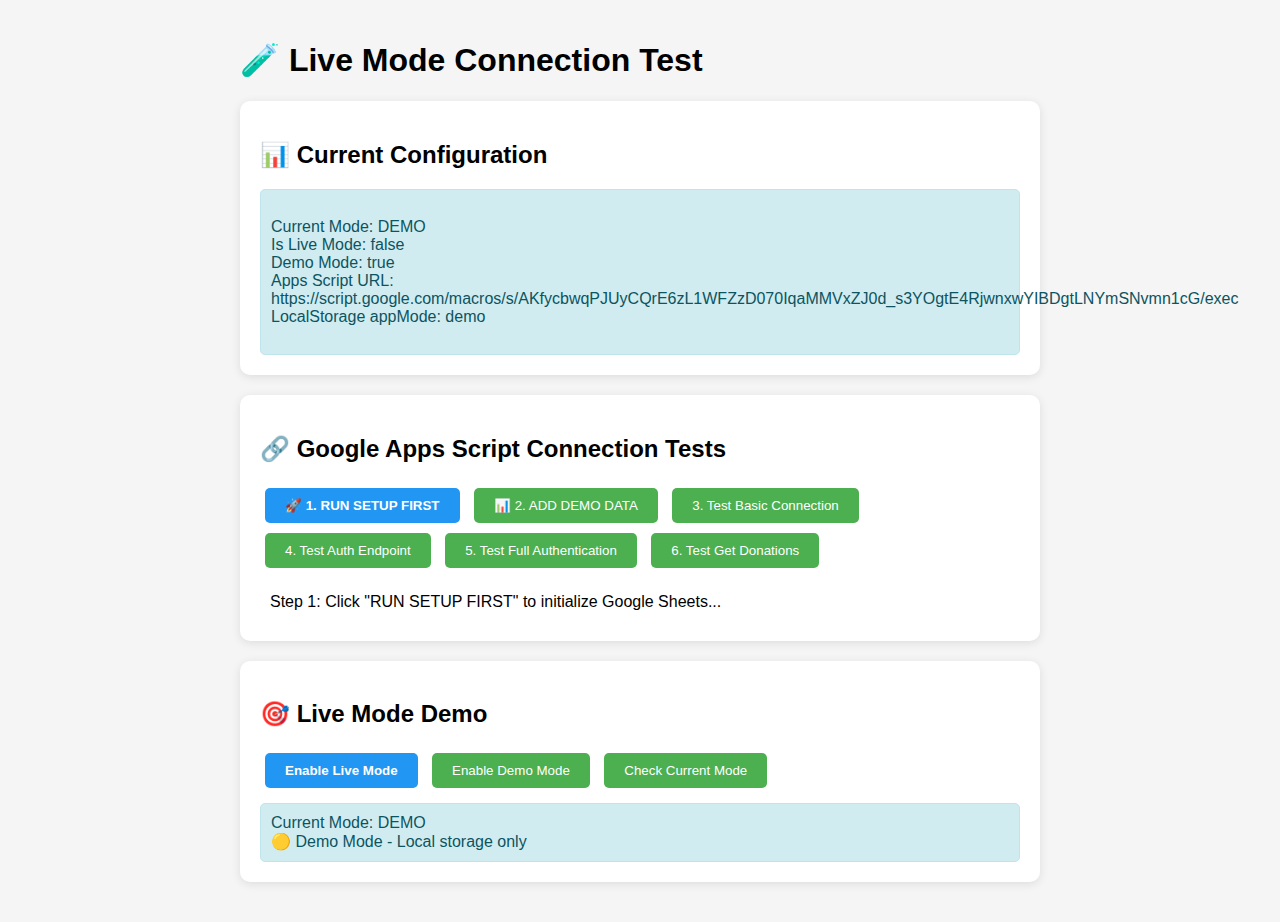
<file: test-live-mode.html>
<!DOCTYPE html>
<html lang="en">
<head>
    <meta charset="UTF-8">
    <meta name="viewport" content="width=device-width, initial-scale=1.0">
    <title>Live Mode Test - Donation Tracker</title>
    <style>
        body {
            font-family: Arial, sans-serif;
            max-width: 800px;
            margin: 0 auto;
            padding: 20px;
            background: #f5f5f5;
        }
        .test-container {
            background: white;
            padding: 20px;
            border-radius: 10px;
            box-shadow: 0 2px 10px rgba(0,0,0,0.1);
            margin-bottom: 20px;
        }
        button {
            background: #4CAF50;
            color: white;
            border: none;
            padding: 10px 20px;
            border-radius: 5px;
            cursor: pointer;
            margin: 5px;
        }
        button:hover {
            background: #45a049;
        }
        button:first-child {
            background: #ff9800;
            font-weight: bold;
        }
        button:first-child:hover {
            background: #f57c00;
        }
        button:nth-child(2) {
            background: #2196F3;
            font-weight: bold;
        }
        button:nth-child(2):hover {
            background: #1976D2;
        }
        .result {
            margin-top: 10px;
            padding: 10px;
            border-radius: 5px;
            white-space: pre-wrap;
        }
        .success {
            background: #d4edda;
            color: #155724;
            border: 1px solid #c3e6cb;
        }
        .error {
            background: #f8d7da;
            color: #721c24;
            border: 1px solid #f5c6cb;
        }
        .info {
            background: #d1ecf1;
            color: #0c5460;
            border: 1px solid #bee5eb;
        }
    </style>
</head>
<body>
    <h1>🧪 Live Mode Connection Test</h1>
    
    <div class="test-container">
        <h2>📊 Current Configuration</h2>
        <div id="configInfo" class="result info">Loading...</div>
    </div>

    <div class="test-container">
        <h2>🔗 Google Apps Script Connection Tests</h2>
        <button onclick="runSetup()">🚀 1. RUN SETUP FIRST</button>
        <button onclick="setupDemoData()">📊 2. ADD DEMO DATA</button>
        <button onclick="testBasicConnection()">3. Test Basic Connection</button>
        <button onclick="testAuthEndpoint()">4. Test Auth Endpoint</button>
        <button onclick="testFullAuth()">5. Test Full Authentication</button>
        <button onclick="testGetDonations()">6. Test Get Donations</button>
        <div id="testResults" class="result">Step 1: Click "RUN SETUP FIRST" to initialize Google Sheets...</div>
    </div>

    <div class="test-container">
        <h2>🎯 Live Mode Demo</h2>
        <button onclick="setLiveMode()">Enable Live Mode</button>
        <button onclick="setDemoMode()">Enable Demo Mode</button>
        <button onclick="checkCurrentMode()">Check Current Mode</button>
        <div id="modeResults" class="result">Click buttons to test mode switching...</div>
    </div>

    <script src="js/config.js"></script>
    <script>
        // Display current configuration
        document.getElementById('configInfo').innerHTML = `
Current Mode: ${CONFIG.getCurrentMode().toUpperCase()}
Is Live Mode: ${CONFIG.isLiveMode()}
Demo Mode: ${CONFIG.DEMO_MODE}
Apps Script URL: ${CONFIG.APPS_SCRIPT_URL}
LocalStorage appMode: ${localStorage.getItem('appMode') || 'not set'}
        `;

        // Test functions
        async function runSetup() {
            const resultDiv = document.getElementById('testResults');
            resultDiv.innerHTML = '🚀 Running Google Sheets setup...';
            
            try {
                const url = `${CONFIG.APPS_SCRIPT_URL}?action=setup`;
                const response = await fetch(url);
                const data = await response.json();
                
                if (data.success) {
                    resultDiv.className = 'result success';
                    resultDiv.innerHTML = `✅ SETUP COMPLETED SUCCESSFULLY!
${data.message}

Now you can run the other tests. The following sheets have been created:
- AuthorizedUsers (with admin user: 8392680202)
- Donations_2025 (for current year donations)`;
                } else {
                    resultDiv.className = 'result error';
                    resultDiv.innerHTML = `❌ Setup failed: ${data.message}`;
                }
            } catch (error) {
                resultDiv.className = 'result error';
                resultDiv.innerHTML = `❌ Setup FAILED!
Error: ${error.message}`;
            }
        }

        async function setupDemoData() {
            const resultDiv = document.getElementById('testResults');
            resultDiv.innerHTML = '📊 Adding demo data to Google Sheets...';
            
            try {
                const url = `${CONFIG.APPS_SCRIPT_URL}?action=setupDemo`;
                const response = await fetch(url);
                const data = await response.json();
                
                if (data.success) {
                    resultDiv.className = 'result success';
                    resultDiv.innerHTML = `✅ DEMO DATA ADDED SUCCESSFULLY!
${data.message}

Demo data includes:
👥 Users: Main Admin (8392680202), Editor User (9876543210), Reader User (1234567890), Test Admin (5555555555), Test Editor (6666666666)
💰 Sample donations: 5 donation records with various amounts and dates

Now you can test authentication with any of these numbers!`;
                } else {
                    resultDiv.className = 'result error';
                    resultDiv.innerHTML = `❌ Demo data setup failed: ${data.message}`;
                }
            } catch (error) {
                resultDiv.className = 'result error';
                resultDiv.innerHTML = `❌ Demo data setup FAILED!
Error: ${error.message}`;
            }
        }

        async function testBasicConnection() {
            const resultDiv = document.getElementById('testResults');
            resultDiv.innerHTML = 'Testing basic connection...';
            
            try {
                const response = await fetch(CONFIG.APPS_SCRIPT_URL);
                const data = await response.json();
                
                resultDiv.className = 'result success';
                resultDiv.innerHTML = `✅ Basic Connection SUCCESS!
Response: ${JSON.stringify(data, null, 2)}`;
            } catch (error) {
                resultDiv.className = 'result error';
                resultDiv.innerHTML = `❌ Basic Connection FAILED!
Error: ${error.message}`;
            }
        }

        async function testAuthEndpoint() {
            const resultDiv = document.getElementById('testResults');
            resultDiv.innerHTML = 'Testing auth endpoint...';
            
            try {
                const url = `${CONFIG.APPS_SCRIPT_URL}?action=checkAuth&mobile=8392680202`;
                const response = await fetch(url);
                const data = await response.json();
                
                resultDiv.className = 'result success';
                resultDiv.innerHTML = `✅ Auth Endpoint SUCCESS!
Response: ${JSON.stringify(data, null, 2)}`;
            } catch (error) {
                resultDiv.className = 'result error';
                resultDiv.innerHTML = `❌ Auth Endpoint FAILED!
Error: ${error.message}`;
            }
        }

        async function testFullAuth() {
            const resultDiv = document.getElementById('testResults');
            resultDiv.innerHTML = 'Testing full authentication...';
            
            try {
                const formData = new FormData();
                formData.append('action', 'checkAuth');
                formData.append('mobile', '8392680202');
                
                const response = await fetch(CONFIG.APPS_SCRIPT_URL, {
                    method: 'POST',
                    body: formData
                });
                const data = await response.json();
                
                resultDiv.className = 'result success';
                resultDiv.innerHTML = `✅ Full Auth SUCCESS!
Response: ${JSON.stringify(data, null, 2)}`;
            } catch (error) {
                resultDiv.className = 'result error';
                resultDiv.innerHTML = `❌ Full Auth FAILED!
Error: ${error.message}`;
            }
        }

        async function testGetDonations() {
            const resultDiv = document.getElementById('testResults');
            resultDiv.innerHTML = 'Testing get donations...';
            
            try {
                const url = `${CONFIG.APPS_SCRIPT_URL}?action=getDonations&year=2025`;
                const response = await fetch(url);
                const data = await response.json();
                
                resultDiv.className = 'result success';
                resultDiv.innerHTML = `✅ Get Donations SUCCESS!
Response: ${JSON.stringify(data, null, 2)}`;
            } catch (error) {
                resultDiv.className = 'result error';
                resultDiv.innerHTML = `❌ Get Donations FAILED!
Error: ${error.message}`;
            }
        }

        // Mode testing functions
        function setLiveMode() {
            localStorage.setItem('appMode', 'live');
            updateModeDisplay();
        }

        function setDemoMode() {
            localStorage.setItem('appMode', 'demo');
            updateModeDisplay();
        }

        function checkCurrentMode() {
            updateModeDisplay();
        }

        function updateModeDisplay() {
            const resultDiv = document.getElementById('modeResults');
            const configDiv = document.getElementById('configInfo');
            
            // Update config display
            configDiv.innerHTML = `
Current Mode: ${CONFIG.getCurrentMode().toUpperCase()}
Is Live Mode: ${CONFIG.isLiveMode()}
Demo Mode: ${CONFIG.DEMO_MODE}
Apps Script URL: ${CONFIG.APPS_SCRIPT_URL}
LocalStorage appMode: ${localStorage.getItem('appMode') || 'not set'}
            `;
            
            // Update mode results
            resultDiv.className = `result ${CONFIG.isLiveMode() ? 'success' : 'info'}`;
            resultDiv.innerHTML = `Current Mode: ${CONFIG.getCurrentMode().toUpperCase()}
${CONFIG.isLiveMode() ? '🟢 Live Mode - Connected to Google Sheets' : '🟡 Demo Mode - Local storage only'}`;
        }

        // Auto-check mode on load
        window.addEventListener('load', updateModeDisplay);
    </script>
</body>
</html>
</file>
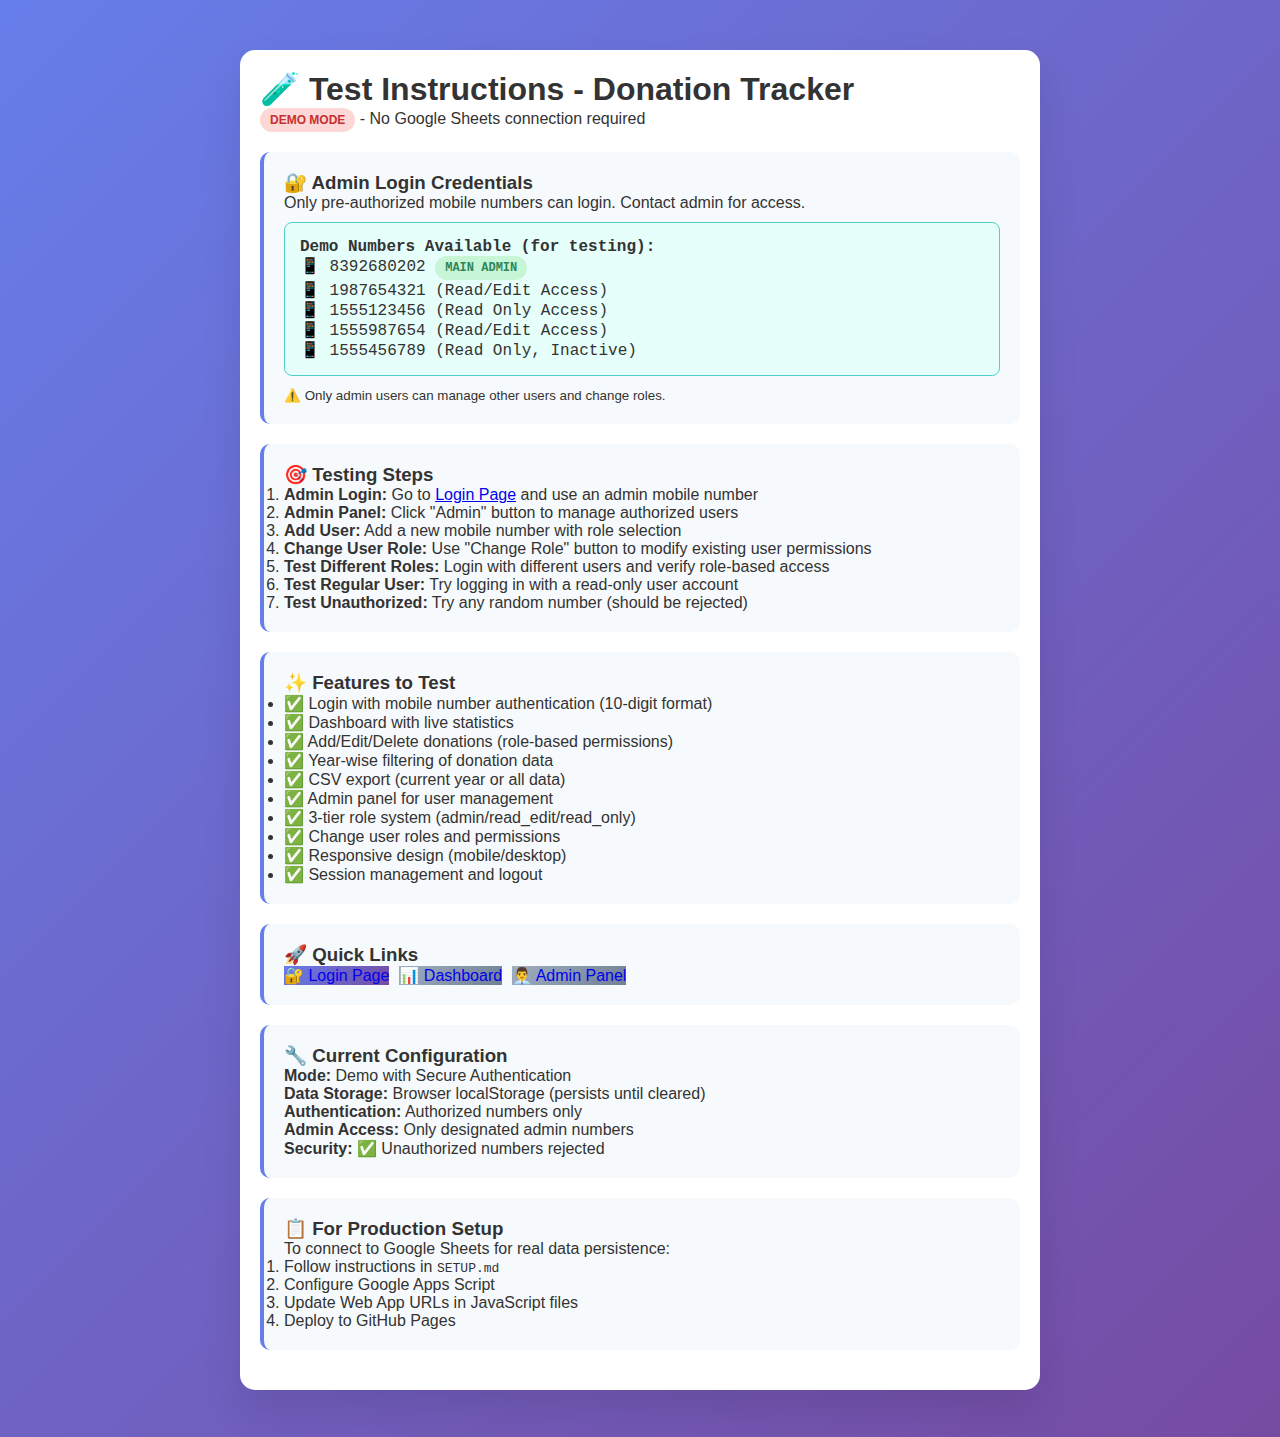
<file: test.html>
<!DOCTYPE html>
<html lang="en">
<head>
    <meta charset="UTF-8">
    <meta name="viewport" content="width=device-width, initial-scale=1.0">
    <title>Donation Tracker - Test Instructions</title>
    <link rel="stylesheet" href="css/styles.css">
    <style>
        .instructions-container {
            max-width: 800px;
            margin: 50px auto;
            padding: 20px;
            background: white;
            border-radius: 15px;
            box-shadow: 0 20px 40px rgba(0, 0, 0, 0.1);
        }
        .test-card {
            background: #f7fafc;
            padding: 20px;
            border-radius: 10px;
            margin: 20px 0;
            border-left: 4px solid #667eea;
        }
        .credential-box {
            background: #e6fffa;
            padding: 15px;
            border-radius: 8px;
            margin: 10px 0;
            font-family: monospace;
            font-size: 16px;
            border: 1px solid #4fd1c7;
        }
        .status {
            display: inline-block;
            padding: 5px 10px;
            border-radius: 15px;
            font-size: 12px;
            font-weight: bold;
        }
        .status.demo { background: #fed7d7; color: #c53030; }
        .status.admin { background: #c6f6d5; color: #2f855a; }
    </style>
</head>
<body>
    <div class="instructions-container">
        <h1>🧪 Test Instructions - Donation Tracker</h1>
        <p><span class="status demo">DEMO MODE</span> - No Google Sheets connection required</p>
        
        <div class="test-card">
            <h3>🔐 Admin Login Credentials</h3>
            <p>Only pre-authorized mobile numbers can login. Contact admin for access.</p>
            <div class="credential-box">
                <strong>Demo Numbers Available (for testing):</strong><br>
                📱 8392680202 <span class="status admin">MAIN ADMIN</span><br>
                📱 1987654321 (Read/Edit Access)<br>
                📱 1555123456 (Read Only Access)<br>
                📱 1555987654 (Read/Edit Access)<br>
                📱 1555456789 (Read Only, Inactive)
            </div>
            <p><small>⚠️ Only admin users can manage other users and change roles.</small></p>
        </div>

        <div class="test-card">
            <h3>🎯 Testing Steps</h3>
            <ol>
                <li><strong>Admin Login:</strong> Go to <a href="index.html">Login Page</a> and use an admin mobile number</li>
                <li><strong>Admin Panel:</strong> Click "Admin" button to manage authorized users</li>
                <li><strong>Add User:</strong> Add a new mobile number with role selection</li>
                <li><strong>Change User Role:</strong> Use "Change Role" button to modify existing user permissions</li>
                <li><strong>Test Different Roles:</strong> Login with different users and verify role-based access</li>
                <li><strong>Test Regular User:</strong> Try logging in with a read-only user account</li>
                <li><strong>Test Unauthorized:</strong> Try any random number (should be rejected)</li>
            </ol>
        </div>

        <div class="test-card">
            <h3>✨ Features to Test</h3>
            <ul>
                <li>✅ Login with mobile number authentication (10-digit format)</li>
                <li>✅ Dashboard with live statistics</li>
                <li>✅ Add/Edit/Delete donations (role-based permissions)</li>
                <li>✅ Year-wise filtering of donation data</li>
                <li>✅ CSV export (current year or all data)</li>
                <li>✅ Admin panel for user management</li>
                <li>✅ 3-tier role system (admin/read_edit/read_only)</li>
                <li>✅ Change user roles and permissions</li>
                <li>✅ Responsive design (mobile/desktop)</li>
                <li>✅ Session management and logout</li>
            </ul>
        </div>

        <div class="test-card">
            <h3>🚀 Quick Links</h3>
            <div style="display: flex; gap: 10px; flex-wrap: wrap;">
                <a href="index.html" class="btn-primary" style="text-decoration: none;">🔐 Login Page</a>
                <a href="dashboard.html" class="btn-secondary" style="text-decoration: none;">📊 Dashboard</a>
                <a href="admin.html" class="btn-secondary" style="text-decoration: none;">👨‍💼 Admin Panel</a>
            </div>
        </div>

        <div class="test-card">
            <h3>🔧 Current Configuration</h3>
            <p><strong>Mode:</strong> Demo with Secure Authentication<br>
            <strong>Data Storage:</strong> Browser localStorage (persists until cleared)<br>
            <strong>Authentication:</strong> Authorized numbers only<br>
            <strong>Admin Access:</strong> Only designated admin numbers<br>
            <strong>Security:</strong> ✅ Unauthorized numbers rejected</p>
        </div>

        <div class="test-card">
            <h3>📋 For Production Setup</h3>
            <p>To connect to Google Sheets for real data persistence:</p>
            <ol>
                <li>Follow instructions in <code>SETUP.md</code></li>
                <li>Configure Google Apps Script</li>
                <li>Update Web App URLs in JavaScript files</li>
                <li>Deploy to GitHub Pages</li>
            </ol>
        </div>
    </div>
</body>
</html>
</file>
<file: css/styles.css>
* {
    margin: 0;
    padding: 0;
    box-sizing: border-box;
}

body {
    font-family: 'Segoe UI', Tahoma, Geneva, Verdana, sans-serif;
    background: linear-gradient(135deg, #667eea 0%, #764ba2 100%);
    min-height: 100vh;
    color: #333;
}

.container {
    display: flex;
    justify-content: center;
    align-items: center;
    min-height: 100vh;
    padding: 20px;
}

.login-card {
    background: white;
    padding: 2rem;
    border-radius: 15px;
    box-shadow: 0 20px 40px rgba(0, 0, 0, 0.1);
    width: 100%;
    max-width: 400px;
    text-align: center;
}

.login-card h1 {
    color: #4a5568;
    margin-bottom: 0.5rem;
    font-size: 2rem;
}

.login-card p {
    color: #718096;
    margin-bottom: 2rem;
}

.mode-status-login {
    display: flex;
    justify-content: center;
    margin: 1rem 0;
}

.input-group {
    margin-bottom: 1.5rem;
    text-align: left;
}

.input-group label {
    display: block;
    margin-bottom: 0.5rem;
    color: #4a5568;
    font-weight: 500;
}

.input-group input,
.input-group textarea,
.input-group select {
    width: 100%;
    padding: 12px;
    border: 2px solid #e2e8f0;
    border-radius: 8px;
    font-size: 16px;
    transition: border-color 0.3s ease;
}

.input-group input:focus,
.input-group textarea:focus,
.input-group select:focus {
    outline: none;
    border-color: #667eea;
}

button {
    background: linear-gradient(135deg, #667eea 0%, #764ba2 100%);
    color: white;
    border: none;
    padding: 12px 24px;
    border-radius: 8px;
    font-size: 16px;
    font-weight: 500;
    cursor: pointer;
    transition: transform 0.2s ease, box-shadow 0.2s ease;
    display: flex;
    align-items: center;
    justify-content: center;
    gap: 8px;
}

button:hover {
    transform: translateY(-2px);
    box-shadow: 0 10px 20px rgba(0, 0, 0, 0.1);
}

button:active {
    transform: translateY(0);
}

.btn-primary {
    background: linear-gradient(135deg, #667eea 0%, #764ba2 100%);
}

.btn-secondary {
    background: linear-gradient(135deg, #a0aec0 0%, #718096 100%);
}

.btn-danger {
    background: linear-gradient(135deg, #fc8181 0%, #e53e3e 100%);
}

.loader {
    width: 20px;
    height: 20px;
    border: 2px solid #ffffff40;
    border-top: 2px solid #ffffff;
    border-radius: 50%;
    animation: spin 1s linear infinite;
}

@keyframes spin {
    0% { transform: rotate(0deg); }
    100% { transform: rotate(360deg); }
}

.error-message {
    background: #fed7d7;
    color: #c53030;
    padding: 12px;
    border-radius: 8px;
    margin-top: 1rem;
    border: 1px solid #feb2b2;
}

.success-message {
    background: #c6f6d5;
    color: #2f855a;
    padding: 12px;
    border-radius: 8px;
    margin-top: 1rem;
    border: 1px solid #9ae6b4;
}

.footer {
    margin-top: 2rem;
    padding-top: 1rem;
    border-top: 1px solid #e2e8f0;
    color: #718096;
    font-size: 14px;
}

/* Dashboard Styles */
.dashboard-container {
    min-height: 100vh;
    background: #f7fafc;
}

.dashboard-header {
    background: white;
    padding: 1rem 2rem;
    box-shadow: 0 2px 4px rgba(0, 0, 0, 0.1);
    display: flex;
    justify-content: space-between;
    align-items: center;
    margin-bottom: 2rem;
    flex-wrap: wrap;
    gap: 1rem;
}

.dashboard-header h1 {
    color: #2d3748;
    font-size: 1.8rem;
    flex: 1;
}

.mode-status {
    display: flex;
    align-items: center;
    margin: 0 1rem;
}

.header-controls {
    display: flex;
    align-items: center;
    gap: 1.5rem;
    flex-wrap: wrap;
}

.year-filter {
    display: flex;
    align-items: center;
    gap: 0.5rem;
}

.year-filter label {
    color: #4a5568;
    font-weight: 500;
    white-space: nowrap;
}

.year-dropdown {
    padding: 8px 12px;
    border: 2px solid #e2e8f0;
    border-radius: 6px;
    font-size: 14px;
    background: white;
    color: #4a5568;
    cursor: pointer;
    min-width: 80px;
}

.year-dropdown:focus {
    outline: none;
    border-color: #667eea;
}

.header-actions {
    display: flex;
    gap: 1rem;
}

.stats-grid {
    display: grid;
    grid-template-columns: repeat(auto-fit, minmax(250px, 1fr));
    gap: 1.5rem;
    padding: 0 2rem;
    margin-bottom: 2rem;
}

.stat-card {
    background: white;
    padding: 1.5rem;
    border-radius: 12px;
    box-shadow: 0 4px 6px rgba(0, 0, 0, 0.1);
    text-align: center;
}

.stat-card h3 {
    color: #718096;
    font-size: 0.9rem;
    text-transform: uppercase;
    letter-spacing: 0.05em;
    margin-bottom: 0.5rem;
}

.stat-value {
    font-size: 2rem;
    font-weight: bold;
    color: #2d3748;
}

.dashboard-content {
    padding: 0 2rem;
}

.section {
    background: white;
    border-radius: 12px;
    padding: 1.5rem;
    margin-bottom: 2rem;
    box-shadow: 0 4px 6px rgba(0, 0, 0, 0.1);
}

.section h2 {
    color: #2d3748;
    margin-bottom: 1rem;
}

.section-header {
    display: flex;
    justify-content: space-between;
    align-items: center;
    margin-bottom: 1rem;
}

.form-container {
    background: #f7fafc;
    padding: 1.5rem;
    border-radius: 8px;
    margin-bottom: 1rem;
}

.form-row {
    display: grid;
    grid-template-columns: repeat(auto-fit, minmax(250px, 1fr));
    gap: 1rem;
}

.form-actions {
    display: flex;
    gap: 1rem;
    justify-content: flex-end;
    margin-top: 1rem;
}

.table-container {
    overflow-x: auto;
}

table {
    width: 100%;
    border-collapse: collapse;
    margin-top: 1rem;
}

table th,
table td {
    padding: 12px;
    text-align: left;
    border-bottom: 1px solid #e2e8f0;
}

table th {
    background: #f7fafc;
    font-weight: 600;
    color: #4a5568;
}

table tr:hover {
    background: #f7fafc;
}

/* Role badge styling */
.role-badge {
    padding: 4px 8px;
    border-radius: 12px;
    font-size: 0.75rem;
    font-weight: 600;
    text-transform: uppercase;
    display: inline-block;
    min-width: 60px;
    text-align: center;
}

.role-badge.admin {
    background-color: #dc3545;
    color: white;
}

.role-badge.read_edit {
    background-color: #28a745;
    color: white;
}

.role-badge.read_only {
    background-color: #6c757d;
    color: white;
}

/* Modal styling */
.modal {
    position: fixed;
    z-index: 1000;
    left: 0;
    top: 0;
    width: 100%;
    height: 100%;
    background-color: rgba(0, 0, 0, 0.5);
    display: flex;
    justify-content: center;
    align-items: center;
}

.modal-content {
    background-color: white;
    border-radius: 10px;
    box-shadow: 0 10px 30px rgba(0, 0, 0, 0.3);
    max-width: 500px;
    width: 90%;
    max-height: 80vh;
    overflow-y: auto;
}

.modal-header {
    padding: 1.5rem;
    border-bottom: 1px solid #e2e8f0;
    display: flex;
    justify-content: space-between;
    align-items: center;
}

.modal-header h3 {
    margin: 0;
    color: #2d3748;
}

.close {
    color: #718096;
    font-size: 24px;
    font-weight: bold;
    cursor: pointer;
    line-height: 1;
}

.close:hover {
    color: #2d3748;
}

.modal-body {
    padding: 1.5rem;
}

.export-options {
    margin: 1rem 0;
}

.option-group {
    display: flex;
    align-items: center;
    gap: 0.5rem;
    margin-bottom: 0.75rem;
}

.option-group input[type="radio"] {
    width: auto;
    margin: 0;
}

.option-group label {
    margin: 0;
    cursor: pointer;
    color: #4a5568;
}

.modal-actions {
    display: flex;
    gap: 0.5rem;
    justify-content: flex-end;
    margin-top: 1.5rem;
}

.loading {
    text-align: center;
    padding: 2rem;
    color: #718096;
}

.config-grid {
    display: grid;
    grid-template-columns: repeat(auto-fit, minmax(300px, 1fr));
    gap: 1.5rem;
}

.config-card {
    background: #f7fafc;
    padding: 1.5rem;
    border-radius: 8px;
    border: 1px solid #e2e8f0;
}

.config-card h3 {
    color: #2d3748;
    margin-bottom: 0.5rem;
}

.config-card p {
    color: #718096;
    margin-bottom: 1rem;
}

.config-card code {
    background: #e2e8f0;
    padding: 2px 6px;
    border-radius: 4px;
    font-family: 'Courier New', monospace;
    font-size: 0.9rem;
}

.status-badge {
    padding: 4px 8px;
    border-radius: 12px;
    font-size: 0.8rem;
    font-weight: 500;
    text-transform: uppercase;
}

.status-active {
    background: #c6f6d5;
    color: #2f855a;
}

.status-inactive {
    background: #fed7d7;
    color: #c53030;
}

/* Responsive Design */
@media (max-width: 768px) {
    .dashboard-header {
        flex-direction: column;
        gap: 1rem;
        text-align: center;
    }
    
    .header-actions {
        width: 100%;
        justify-content: center;
    }
    
    .stats-grid {
        grid-template-columns: 1fr;
        padding: 0 1rem;
    }
    
    .dashboard-content {
        padding: 0 1rem;
    }
    
    .form-row {
        grid-template-columns: 1fr;
    }
    
    .form-actions {
        flex-direction: column;
    }
    
    .section-header {
        flex-direction: column;
        gap: 1rem;
    }
}

/* Mode Toggle Styles */
.mode-toggle {
    display: flex;
    align-items: center;
    gap: 12px;
    margin: 15px 0;
}

.toggle-switch {
    position: relative;
    display: inline-block;
    width: 60px;
    height: 34px;
}

.toggle-switch input {
    opacity: 0;
    width: 0;
    height: 0;
}

.toggle-slider {
    position: absolute;
    cursor: pointer;
    top: 0;
    left: 0;
    right: 0;
    bottom: 0;
    background-color: #ccc;
    transition: .4s;
    border-radius: 34px;
}

.toggle-slider:before {
    position: absolute;
    content: "";
    height: 26px;
    width: 26px;
    left: 4px;
    bottom: 4px;
    background-color: white;
    transition: .4s;
    border-radius: 50%;
}

input:checked + .toggle-slider {
    background-color: #4CAF50;
}

input:checked + .toggle-slider:before {
    transform: translateX(26px);
}

.mode-indicator {
    font-weight: bold;
    padding: 4px 12px;
    border-radius: 20px;
    font-size: 14px;
}

.mode-indicator.demo {
    background-color: #ff9800;
    color: white;
}

.mode-indicator.live {
    background-color: #4CAF50;
    color: white;
}

#modeLabel {
    font-weight: 600;
    color: #4a5568;
}
</file>
